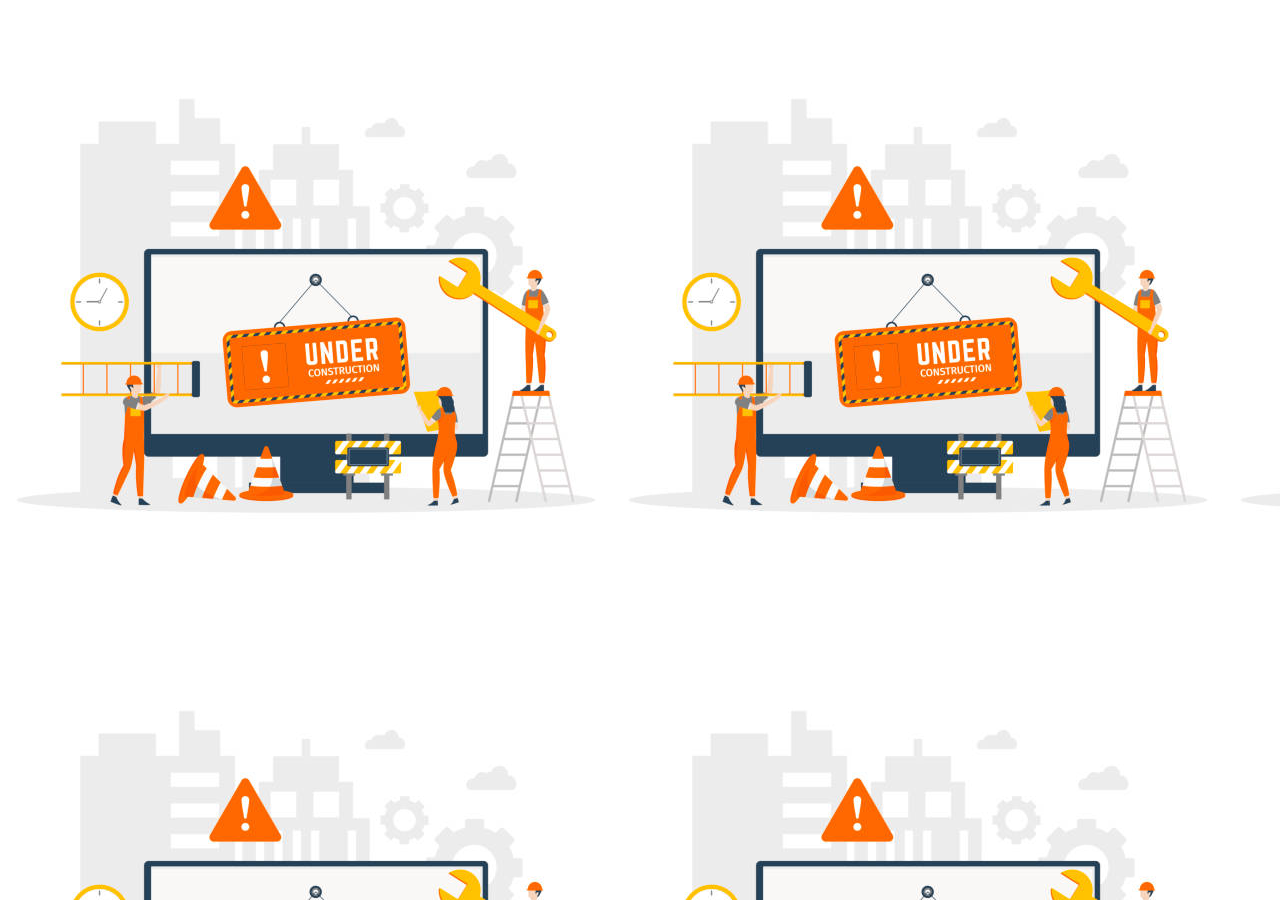
<file: construction.html>
<!DOCTYPE html>
<html lang="en">
<head>
    <meta charset="UTF-8">
    <meta name="viewport" content="width=device-width, initial-scale=1.0">
    <title>Under construction</title>
    <style>
        body {
            background-image: url('assets/images/under_construction.jpg');
        }
    </style>
</head>
<body>
</body>
</html>
</file>
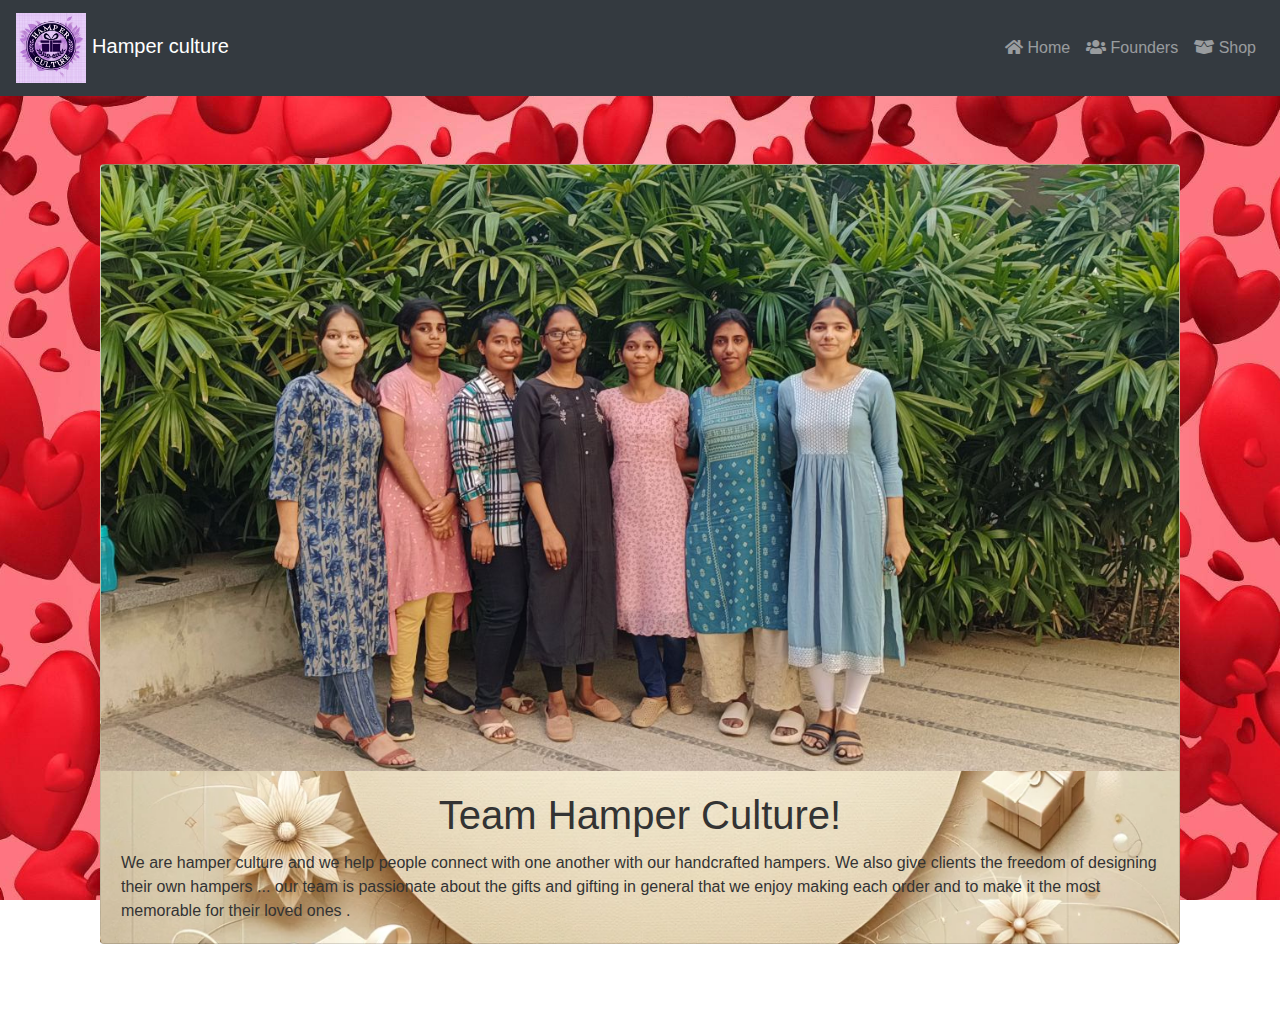
<file: founders.html>
<!DOCTYPE html>
<html lang="en">
<head>
    <meta charset="UTF-8">
    <meta name="viewport" content="width=device-width, initial-scale=1.0">
    <title>Founders - Gift Hamper Galore</title>
    <link rel="stylesheet" href="css/styles.css">
    <link rel="stylesheet" href="https://stackpath.bootstrapcdn.com/bootstrap/4.5.2/css/bootstrap.min.css">
    <style>
        body {
            background-image: url('assets/images/back6.jpg');
        }
        .card {
            background-image: url('assets/images/card-background.jpg');
        }
    </style>
    <link rel="stylesheet" href="https://cdnjs.cloudflare.com/ajax/libs/font-awesome/5.15.3/css/all.min.css">
</head>
<body>
    <nav class="navbar navbar-expand-lg navbar-dark bg-dark">
        <a class="navbar-brand" href="index.html"> <img src="assets/images/logo1.jpg" width="70px" height="70px" alt="">&ThickSpace;Hamper culture </a>
        <button class="navbar-toggler" type="button" data-toggle="collapse" data-target="#navbarNavAltMarkup" aria-controls="navbarNavAltMarkup" aria-expanded="false" aria-label="Toggle navigation">
            <span class="navbar-toggler-icon"></span>
        </button>
        <div class="collapse navbar-collapse" id="navbarNavAltMarkup">
            <div class="navbar-nav ml-auto"> <!-- ml-auto to align items to the right -->
                <a class="nav-item nav-link" href="index.html"><i class="fas fa-home"></i> Home</a>
                <a class="nav-item nav-link" href="founders.html"><i class="fas fa-users"></i> Founders</a>
                <a class="nav-item nav-link" href="products.html"><i class="fas fa-box-open"></i> Shop</a>
            </div>
        </div>
    </nav>

    <div class="container my-7" style="margin-top: -20px;">
        <div class="container mt-5">
            <div class="row">
                <!-- Founder 1 -->
                <div class="col-md-12 col-lg-12 mb-5">
                    <div class="card">
                        <img src="assets/images/group.jpg" class="card-img-top" alt="Founder 1">
                        <div class="card-body">
                            <h5 class="card-title" style="font-size: 40px; text-align: center;">Team Hamper Culture!</h5>
                            <p class="card-text">We are hamper culture and we help people connect with one another with our handcrafted hampers. We also give clients the freedom of designing their own hampers ... our team is passionate about the gifts and gifting in general that we enjoy making each order and to make it the most memorable for their loved ones .</p>
                        </div>
                    </div>
                </div>
            </div>
        </div>
        <!-- Repeat the pattern for other founders -->
    </div>

    <script src="https://code.jquery.com/jquery-3.5.1.slim.min.js"></script>
    <script src="https://cdn.jsdelivr.net/npm/@popperjs/core@2.5.2/dist/umd/popper.min.js"></script>
    <script src="https://stackpath.bootstrapcdn.com/bootstrap/4.5.2/js/bootstrap.min.js"></script>
</body>
</html>
</file>
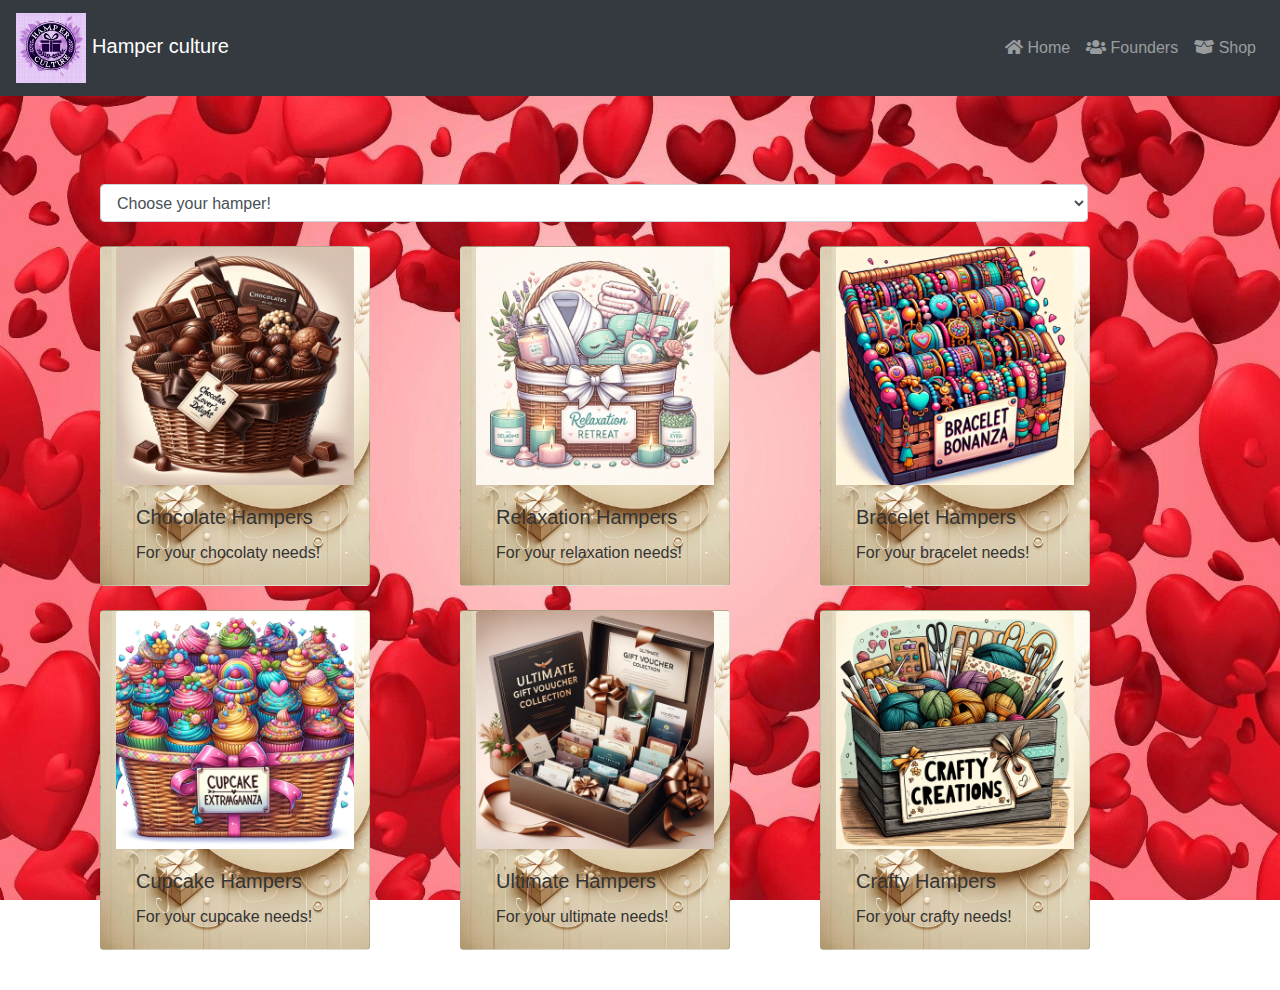
<file: products.html>
<!DOCTYPE html>
<html lang="en">
<head>
    <meta charset="UTF-8">
    <meta name="viewport" content="width=device-width, initial-scale=1.0">
    <title>Products - Gift Hamper Galore</title>
    <link rel="stylesheet" href="css/styles.css">
    <link rel="stylesheet" href="https://stackpath.bootstrapcdn.com/bootstrap/4.5.2/css/bootstrap.min.css">
    <style>
        body {
            background-image: url('assets/images/back6.jpg');
        }
        .card {
            background-image: url('assets/images/card-background.jpg');
        }
        h1 {
            font-weight: bold;
            text-align: center;
            color: crimson;
        }
    </style>
    <link rel="stylesheet" href="https://cdnjs.cloudflare.com/ajax/libs/font-awesome/5.15.3/css/all.min.css">
</head>
<body>
    <nav class="navbar navbar-expand-lg navbar-dark bg-dark">
                
        <a class="navbar-brand" href="index.html"> <img src="assets/images/logo1.jpg" width="70px" height="70px" alt="">&ThickSpace;Hamper culture </a>
        <button class="navbar-toggler" type="button" data-toggle="collapse" data-target="#navbarNavAltMarkup" aria-controls="navbarNavAltMarkup" aria-expanded="false" aria-label="Toggle navigation">
            <span class="navbar-toggler-icon"></span>
        </button>
        <div class="collapse navbar-collapse" id="navbarNavAltMarkup">
            <div class="navbar-nav ml-auto"> <!-- ml-auto to align items to the right -->
                <a class="nav-item nav-link" href="index.html"><i class="fas fa-home"></i> Home</a>
                <a class="nav-item nav-link" href="founders.html"><i class="fas fa-users"></i> Founders</a>
                <a class="nav-item nav-link" href="products.html"><i class="fas fa-box-open"></i> Shop</a>
            </div>
        </div>
    </nav>

    <div class="container mt-5">
        <!-- <p>Explore our wide range of products to customize your gift hamper.</p> -->
        <!-- HTML code for the products page -->
        <div class="container">
            <div class="row">
                <div class="col-md-11">
                    <select id="hamperTypeSelect" class="form-control mb-4">
                        <option value="">Choose your hamper!</option>
                        <option value="chocolate">Chocolate Lover's Delight</option>
                        <option value="relax">Relaxation Retreat</option>
                        <option value="Bracelet"> Bracelet Bonanza </option>
                        <option value="Cupcake"> Cupcake Extravaganza </option>
                        <option value="Ultimate"> Ultimate Gift Voucher Collection </option>
                        <option value="Crafty"> Crafty Creations </option>
                        <option value="Premium"> Premium Tea and Coffee Sampler </option>
                        <option value="Cozy"> Cozy Comforts </option>
                        <option value="Decorative"> Decorative Delights </option>
                        <option value="Personalized"> Personalized Pamper Package </option>
                        <!-- Add more options as needed -->
                    </select>
                    <!-- <input type="text" id="hamperTypeInput" class="form-control mb-4" placeholder="Enter type of hamper"> -->
                </div>
            </div>
            <div class="col-lg-12" id="hamperImages">
                <!-- Hamper images will be dynamically inserted here -->
                <div class="row">
                    <div class="card col-md-3">
                        <img src="assets/images/gh_0.jpg" class="card-img-top" alt="Founder 1">
                        <div class="card-body">
                            <h5 class="card-title">Chocolate Hampers</h5>
                            <p class="card-text">For your chocolaty needs!</p>
                        </div>
                    </div>
                    <div class="col-md-1"></div>
                    <div class="card col-md-3">
                        <img src="assets/images/gh_1.jpg" class="card-img-top" alt="Founder 1">
                        <div class="card-body">
                            <h5 class="card-title">Chocolate Hampers</h5>
                            <p class="card-text">For your chocolaty needs!</p>
                        </div>
                    </div>
                    <div class="col-md-1"></div>
                    <div class="card col-md-3">
                        <img src="assets/images/gh_2.jpg" class="card-img-top" alt="Founder 1">
                        <div class="card-body">
                            <h5 class="card-title">Chocolate Hampers</h5>
                            <p class="card-text">For your chocolaty needs!</p>
                        </div>
                    </div>
                </div>
                <br>
                <div class="row">
                    <div class="card col-md-3">
                        <img src="assets/images/gh_4.jpg" class="card-img-top" alt="Founder 1">
                        <div class="card-body">
                            <h5 class="card-title">Chocolate Hampers</h5>
                            <p class="card-text">For your chocolaty needs!</p>
                        </div>
                    </div>
                    <div class="col-md-1"></div>
                    <div class="card col-md-3">
                        <img src="assets/images/gh_5.jpg" class="card-img-top" alt="Founder 1">
                        <div class="card-body">
                            <h5 class="card-title">Chocolate Hampers</h5>
                            <p class="card-text">For your chocolaty needs!</p>
                        </div>
                    </div>
                    <div class="col-md-1"></div>
                    <div class="card col-md-3">
                        <img src="assets/images/gh_6.jpg" class="card-img-top" alt="Founder 1">
                        <div class="card-body">
                            <h5 class="card-title">Chocolate Hampers</h5>
                            <p class="card-text">For your chocolaty needs!</p>
                        </div>
                    </div>
                </div>
            </div>

            
        </div>

        <div class="row">
            <!-- Product Categories Here -->
            <!-- Each product can be represented with a card component for a clean layout. -->
        </div>
    </div>


    <script src="https://code.jquery.com/jquery-3.5.1.slim.min.js"></script>
    <script src="js/script.js"></script>
    <script src="https://cdn.jsdelivr.net/npm/@popperjs/core@2.5.2/dist/umd/popper.min.js"></script>
    <script src="https://stackpath.bootstrapcdn.com/bootstrap/4.5.2/js/bootstrap.min.js"></script>
</body>
</html>
</file>
<file: css/styles.css>
/* Resetting default margins and paddings */
* {
    margin: 0;
    padding: 0;
    box-sizing: border-box;
}

html, body {
    height: 100%;
    min-height: 100%;
}

body {
    font-family: 'Arial', sans-serif;
    line-height: 1.6;
    background-image: url("../assets/images/D1.jpg");
    background-size: cover;
    background-position: center;
    background-repeat: no-repeat;
    background-attachment: fixed;
}

.centered-text {
    position: fixed;
    top: 50%;
    left: 50%;
    transform: translate(-50%, -50%);
    font-size: 30px;
    font-weight: 600;
}

/* Navbar Styling */
.navbar {
    padding-top: 0.5rem;
    padding-bottom: 0.5rem;
}

.carousel {
    position: fixed;
    top: 0;
    left: 0;
    width: 100%;
    height: 100%;
}

.carousel-inner {
    width: 100%;
    height: 100%;
}

.carousel-item {
    width: 100%;
    height: 100%;
}

/* Content Container */
.content-container {
    background-color: rgba(255, 255, 255, 0.9);
    padding: 20px;
    margin-top: 20px;
    border-radius: 5px;
}

/* Carousel */
.carousel-item img {
    height: auto;
    width: 100%;
    object-fit: cover;
}

/* Utility Classes */
.container, .container-fluid {
    padding: 20px;
}

.card {
    background-image: url('/assets/images/card-background.jpg');
    background-size: cover;
    color: #333; /* Ensure text readability */
}

.dark-button {
    background-color: #333; /* Dark background color */
    color: #fff; /* Text color */
    margin-left: 150px;
    margin-top: 60px;
    padding: 20px 20px; /* Padding for button */
    border: none; /* Remove button border */
    border-radius: 30px; /* Rounded corners */
    font-size: 20px; /* Font size */
    cursor: pointer; /* Cursor style */
    font-family:'Times New Roman', Times, serif;
}

/* Hover effect */
.dark-button:hover {
    background-color: #555; /* Darker background color on hover */
}

.price {
    font-size: 30px;
    margin-top: auto; /* Push the price tag to the bottom */
    position: absolute;
    bottom: 10px;
    right: 170px;
    font-weight: 800;
}

/* .card-body {
    display: flex;
    flex-direction: column;
    position: relative;
} */

.btn-add-to-cart {
    position: absolute;
    bottom: 10px;
    right: 10px;
}

.price-and-cart {
    display: flex;
    align-items: center; /* Align items vertically in the same line */
    justify-content: space-between; /* Align items horizontally with space between them */
}

.hamper-options {
    position: absolute;
    top: 70px;
    font-size: 16px;
    font-weight: 600;
}
</file>
